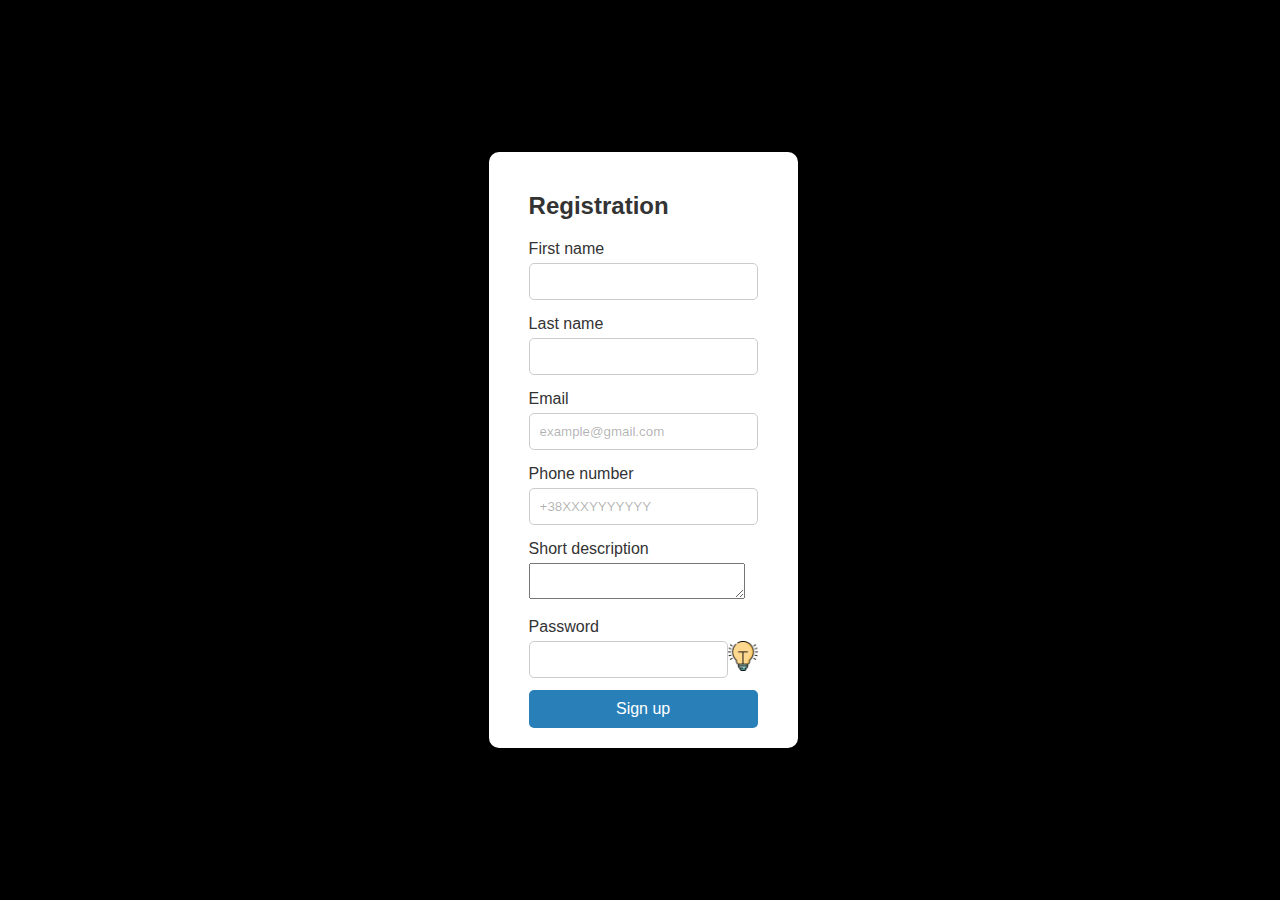
<file: index.html>
<!DOCTYPE html>
<html lang="uk">
<head>
    <meta charset="UTF-8">
    <meta name="viewport" content="width=device-width, initial-scale=1.0">
    <title>Registration</title>
    <link rel="stylesheet" href="style.css">
</head>
<body>
    <div> 
      *
    </div>
    <div class="container">
        <form class="registration-form" id="myform">
            <h2>Registration</h2>
            <div class="input-group">
              <label>First name</label>
              <input type="text" id="username" name="firstname">
            </div>
            <div class="input-group">
              <label>Last name</label>
              <input type="text" id="username" name="lastname">
            </div>  
            <div class="input-group">
              <label>Email</label>
              <input type="email" id="email" name="email" title="example@gmail.com" placeholder="example@gmail.com">
            </div>
            <div class="input-group">
              <label>Phone number</label>
              <input type="text" id="phone" name="number" placeholder="+38XXXYYYYYYY">
            </div>
            <div class="input-group"> 
              <label> Short description</label>
              <textarea type="text" id="text" name="text" style="width: 210px;"> </textarea>
            </div>
            <div class="input-group"> 
              <label> Password</label>
              <div class="input_div">
                <input type="password" id="password" name="password">
              </div>
              <div class="tooltip">
                <img src="images/3771432.png" class="images">
                <span class="tooltiptext">Password must include: 8-16 characters, 
                uppercase, lowercase, number, special character.</span>
              </div>
            </div>
            <div class="input-group">
              <span id="error"> </span>
            </div>
            <button>Sign up</button>
        </form>
    </div>
    <script src="main.js"></script>
</body>
</html>
</file>
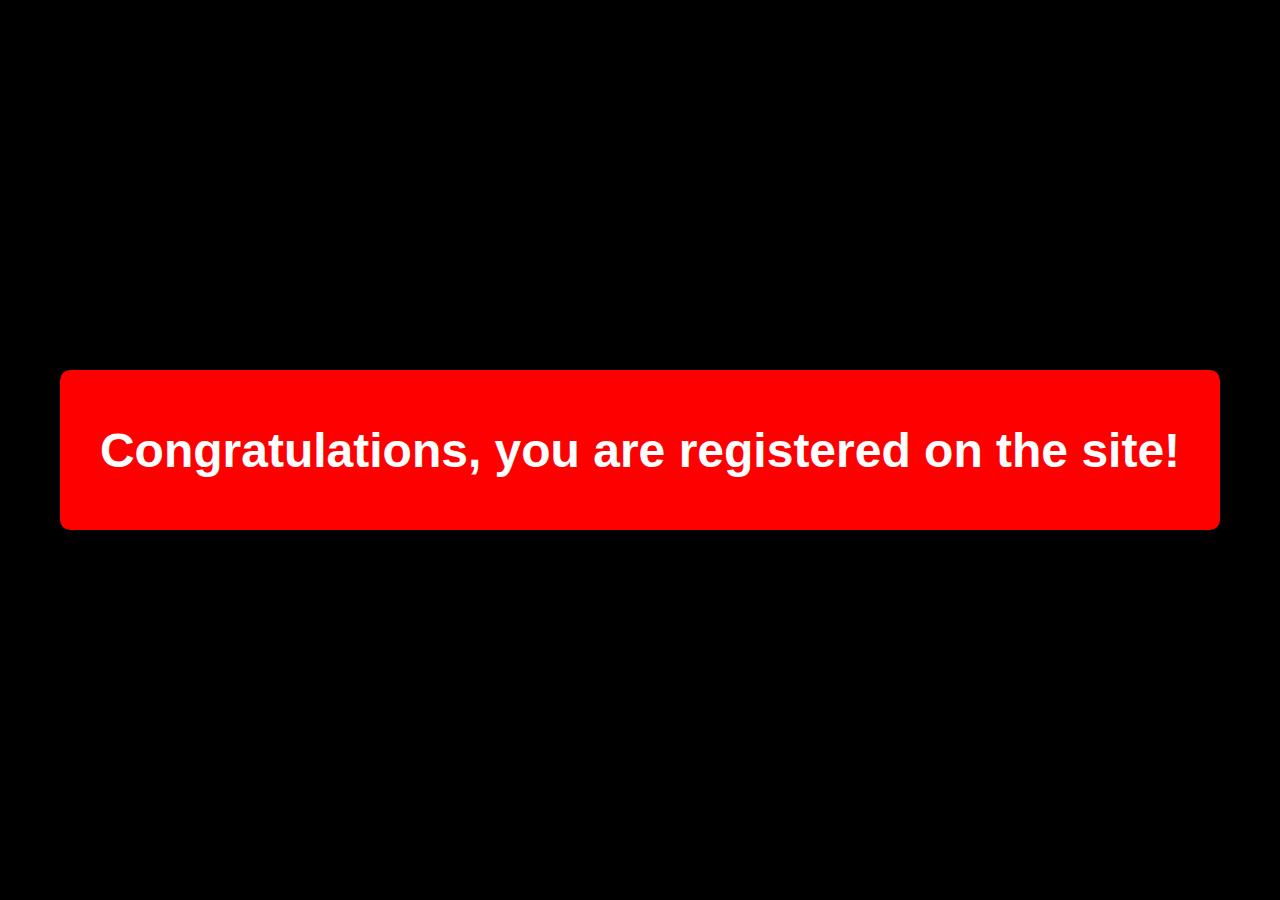
<file: after_registration.html>
<!DOCTYPE html>
<html lang="en">
<head>
  <meta charset="UTF-8">
  <meta name="viewport" content="width=device-width, initial-scale=1.0">
  <title>Document</title>
  <link rel="stylesheet" href="style.css">
</head>
<body>
    <div class="pulse">
      <h1>Congratulations, you are registered on the site!</h1>
    </div>
</body>
</html>
</file>
<file: style.css>
body {
  font-family: Arial, sans-serif;
  background: black;
  display: flex;
  justify-content: center;
  align-items: center;
  height: 100vh;
  margin: 0;
}

.container {
  background: #fff;
  padding: 20px 40px;
  border-radius: 10px;
  box-shadow: 0 5px 15px rgba(0, 0, 0, 0.1);
  animation: fadeIn 1s ease-in-out;
}

.registration-form h2 {
  margin-bottom: 20px;
  color: #333;
}

.input-group {
  margin-bottom: 15px;
}

.input-group label {
  display: block;
  margin-bottom: 5px;
  color: #333;
}

.input-group input {
  width: 100%;
  padding: 10px;
  border: 1px solid #ccc;
  border-radius: 5px;
  box-sizing: border-box;
}

button {
  width: 100%;
  padding: 10px;
  border: none;
  border-radius: 5px;
  background: #2980b9;
  color: #fff;
  font-size: 16px;
  cursor: pointer;
  transition: background 0.3s ease-in-out;
}

#error{
  color: rgb(190, 3, 3);
}

button:hover {
  background: #8e44ad;
}

@keyframes fadeIn {
  from {
      opacity: 0;
      transform: translateY(-10px);
  }
  to {
      opacity: 1;
      transform: translateY(0);
  }
}

.pulse {
  margin-top: auto;
  margin-bottom: auto;
  display: inline-block;
  padding: 20px 40px;
  font-size: 24px;
  color: #fff;
  background-color: #ff0000;
  border-radius: 10px;
  text-align: center;
  animation: pulse-animation 2s infinite;
}

::placeholder{
  color: rgba(0, 0, 0, 0.315);
}

.tooltip {
  position: relative;
  display: inline-block;
  cursor: pointer;
}

.images{
  width: 30px;
}

.tooltip .tooltiptext {
  visibility: hidden;
  width: 200px;
  background-color: #555;
  color: #fff;
  text-align: center;
  border-radius: 5px;
  padding: 5px;
  position: absolute;
  z-index: 1;
  bottom: 125%;
  left: 50%;
  margin-left: -165px;
  opacity: 0;
  transition: opacity 0.3s;
}

.input_div{
  float: left;
}

.tooltip:hover .tooltiptext {
  visibility: visible;
  opacity: 1;
}
</file>
